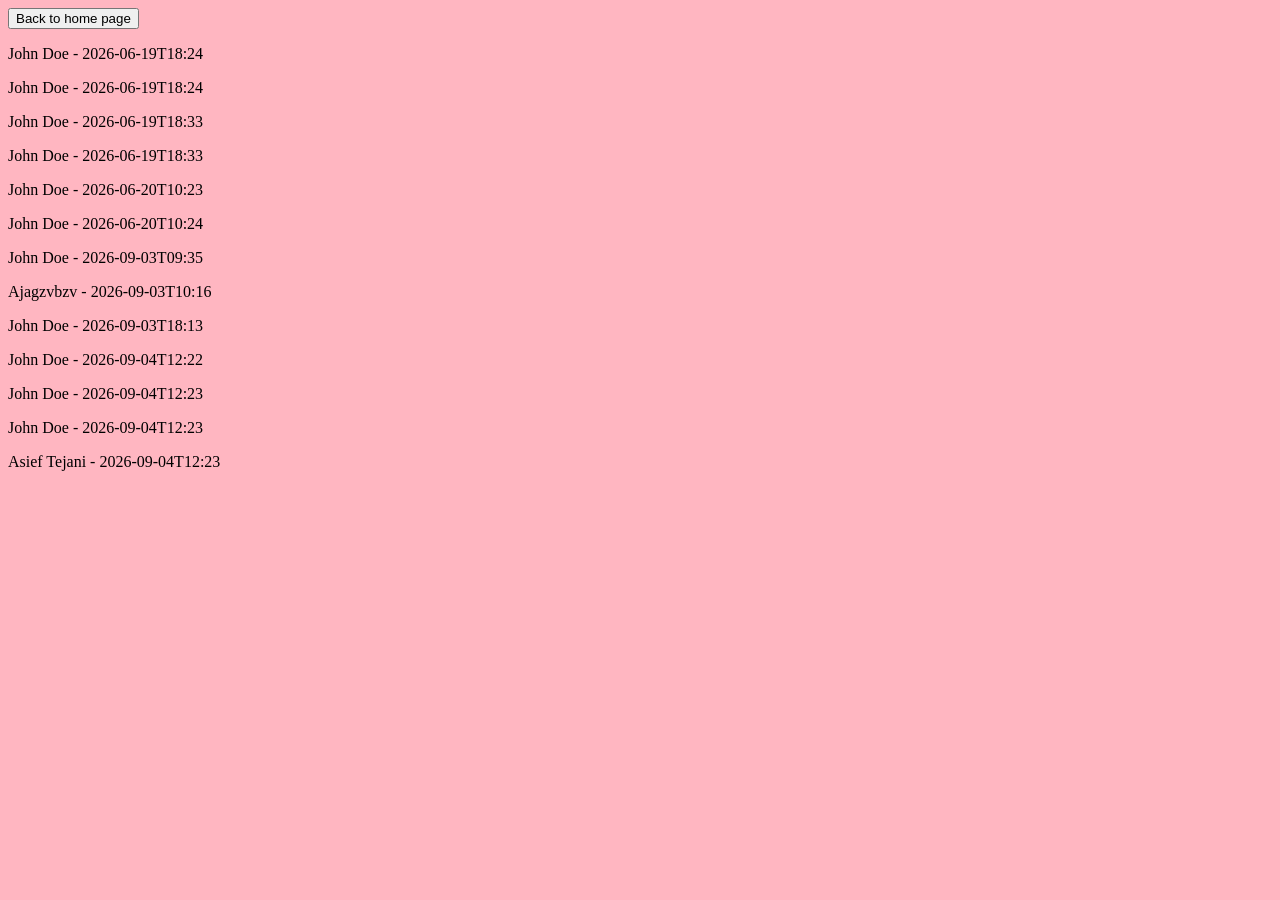
<file: myfrappe/files.html>
<!DOCTYPE html>
<html lang="en">
<head>
  <meta charset="UTF-8">
  <meta name="viewport" content="width=device-width, initial-scale=1.0">
  <title>Page Title</title>
<style>
body {background-color: lightpink;}</style>
</head>
<body>
<a href="/templates/index"><button>Back to home page</button></a>
<br>
<p>John Doe - 2026-06-19T18:24</p>
<p>John Doe - 2026-06-19T18:24</p>
<p>John Doe - 2026-06-19T18:33</p>
<p>John Doe - 2026-06-19T18:33</p>
<p>John Doe - 2026-06-20T10:23</p>
<p>John Doe - 2026-06-20T10:24</p>
<p>John Doe - 2026-09-03T09:35</p>
<p>Ajagzvbzv - 2026-09-03T10:16</p>
<p>John Doe - 2026-09-03T18:13</p>
<p>John Doe - 2026-09-04T12:22</p>
<p>John Doe - 2026-09-04T12:23</p>
<p>John Doe - 2026-09-04T12:23</p>
<p>Asief Tejani - 2026-09-04T12:23</p>
</file>
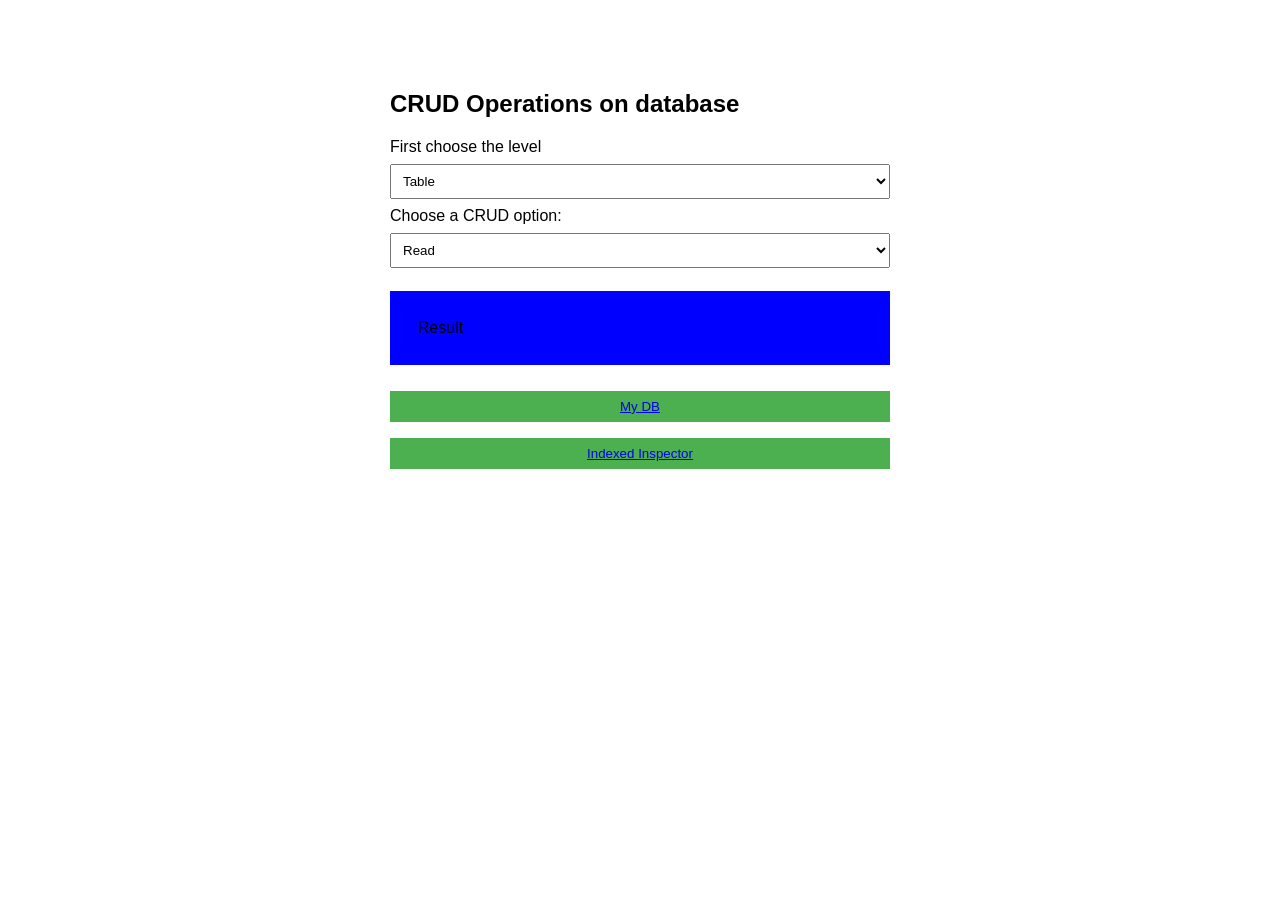
<file: myfrappe/templates/database.html>
<!DOCTYPE html>
<html>
<head>
  <title>File CRUD</title>
  <meta name="viewport" content="width=device-width, initial-scale=1.0">
  <style>
    body { font-family: sans-serif; max-width: 500px; margin: 50px auto; padding: 20px; }
    select, textarea, input, button { width: 100%; padding: 8px; margin: 8px 0; box-sizing: border-box; }
    button { background: #4CAF50; color: white; border: none; cursor: pointer; }
    button:hover { background: #45a049; }
    .starthide { display: none; }
    #result { background: blue; padding: 10px; margin-top: 15px; white-space: pre-wrap; }
    /* how to comment in css */
  </style>
</head>
<body>
  <h2>CRUD Operations on database</h2>
  
  <!-- how to comment in html -->
  <form method="post" action="/database"> 
  <label> First choose the level</label>
  <br>
  <select name="flask_ftcr" id="js_ftcr">
    <option value="file">File</option>
    <option selected value="table">Table</option>
    <option value="column">Columns</option>
    <option value="rows">Rows</option>
  </select>

  <label for="crud_operation">Choose a CRUD option:</label>
  <select name="operation_flask" id="operation" onchange="toggleFields()">
    <option value="">-- Select --</option>
    <option value="create">Create</option>
    <option selected value="read">Read</option>
    <option value="update">Update</option>
    <option value="delete">Delete</option>
  </select>

  <div id="fileFields" class="starthide">
    <label>Filename:</label>
    <input type="text" name="flask_file" id="filename" placeholder="e.g. data.txt" value="data.db">
    
    <div id="contentField" class="starthide">
      <label>Content:</label>
      <textarea name="content_flask" id="content" rows="6" placeholder="Enter file content..."></textarea>
    </div>
    
    <button onclick="performAction()">Submit Now</button>
  </div>

  <div id="result">
    <label>Result</label>
  </div>
  </form>
  
  <br>
  <button><a href="/templates/mydb">My DB</a></button>
  
  <br>
  <button><a href="/templates/dbinspector">Indexed  Inspector</a></button>
  
  <script>
    /*
    multi
    line
    comment
    in js
    */
    // vs single line comment in js //
    
    function toggleFields() {
      const op = document.getElementById('operation').value;
      const fileFields = document.getElementById('fileFields');
      const contentField = document.getElementById('contentField');
      
      if (!op) {
        fileFields.classList.add('myhidden');
        return;
      }
      fileFields.classList.remove('myhidden');
      
      
      // Only show content box for create and update
      if (op === 'create' || op === 'update') {
        contentField.classList.remove('hidden');
      } else {
        contentField.classList.add('hidden');
      }
    }

    function performAction() {
      const op = document.getElementById('operation').value;
      const filename = document.getElementById('filename').value;
      const content = document.getElementById('content').value;
      const result = document.getElementById('result');
      
      if (!filename) {
        result.textContent = 'Please enter a filename';
        return;
      }

      let message = `Operation: ${op.toUpperCase()}\nFilename: ${filename}`;
      
      switch(op) {
        case 'create':
          message += `\nContent: ${content}\n\nThis would CREATE the file with this content.`;
          break;
        case 'read':
          message += `\n\nThis would READ and display the file content.`;
          break;
        case 'update':
          message += `\nNew Content: ${content}\n\nThis would UPDATE the file.`;
          break;
        case 'delete':
          message += `\n\nThis would DELETE the file.`;
          break;
      }
      
      result.textContent = message + '\n\nNote: Real file operations need a backend like Node.js or PHP.';
    }
  </script>
</body>
</html>
</file>
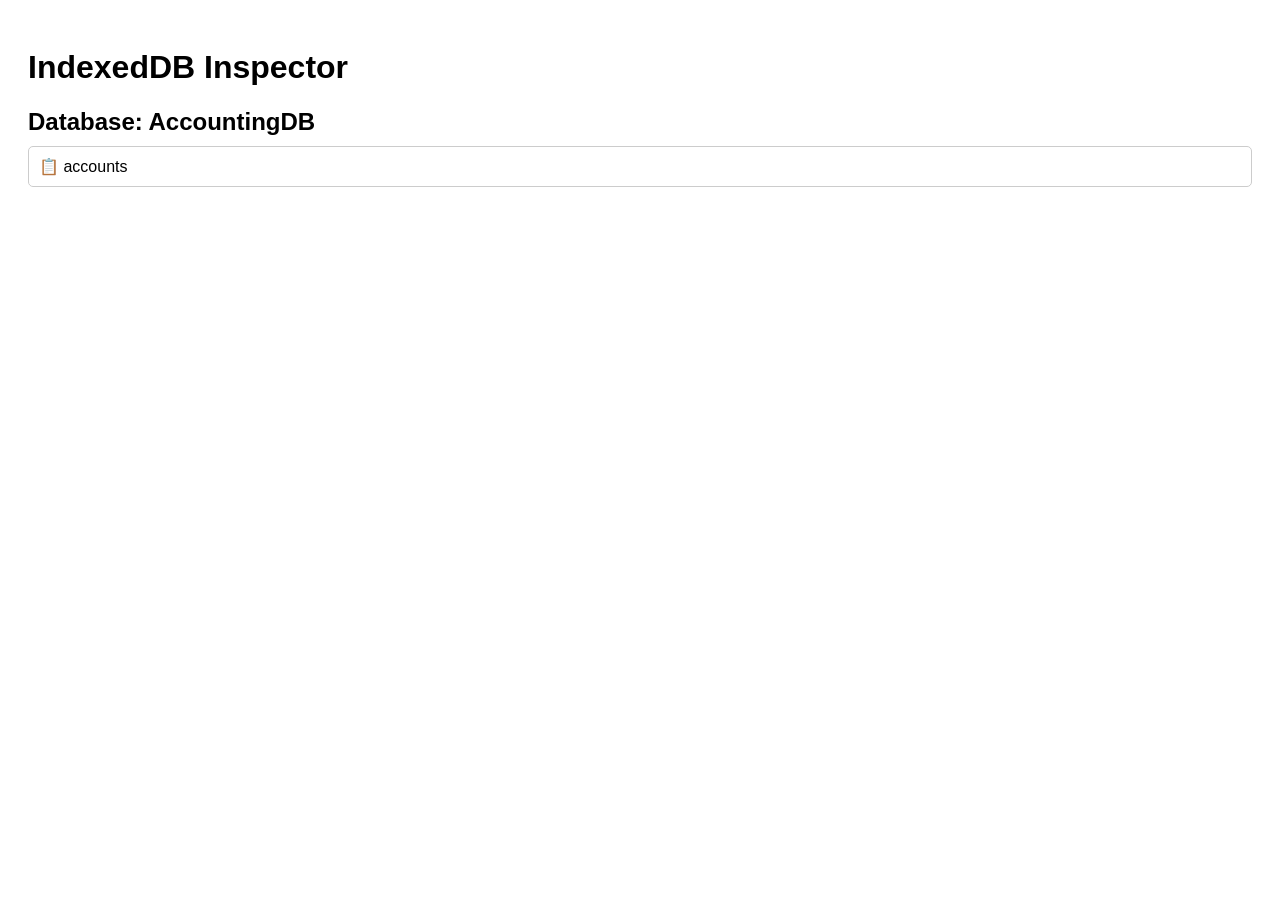
<file: myfrappe/templates/dbinspector.html>
<!DOCTYPE html>
<html>
<head>
    <meta charset="UTF-8">
    <title>IndexedDB Inspector</title>

    <style>
        body {
            font-family: Arial, sans-serif;
            padding: 20px;
        }

        .database {
            margin-bottom: 20px;
        }

        .database h2 {
            margin-bottom: 10px;
        }

        .store {
            padding: 10px;
            margin: 5px 0;
            border: 1px solid #ccc;
            border-radius: 5px;
        }
    </style>
</head>

<body>

    <h1>IndexedDB Inspector</h1>

    <div id="output"></div>


    <script>

        async function showIndexedDB() {

            const output = document.getElementById("output");

            // Get all IndexedDB databases
            const databases = await indexedDB.databases();

            if (databases.length === 0) {
                output.innerHTML = "<p>No IndexedDB databases found.</p>";
                return;
            }

            for (const database of databases) {

                // Open the database
                const request = indexedDB.open(database.name);

                request.onsuccess = function () {

                    const db = request.result;

                    // Create database section
                    const databaseDiv = document.createElement("div");
                    databaseDiv.className = "database";

                    databaseDiv.innerHTML = `
                        <h2>
                            Database: ${db.name}
                        </h2>
                    `;

                    // Get object stores
                    const stores = [...db.objectStoreNames];

                    if (stores.length === 0) {

                        databaseDiv.innerHTML +=
                            "<p>No object stores.</p>";

                    } else {

                        for (const storeName of stores) {

                            const storeDiv =
                                document.createElement("div");

                            storeDiv.className = "store";

                            storeDiv.textContent =
                                "📋 " + storeName;

                            databaseDiv.appendChild(storeDiv);
                        }
                    }

                    output.appendChild(databaseDiv);

                    db.close();
                };

                request.onerror = function () {
                    console.error(
                        "Could not open database:",
                        database.name
                    );
                };
            }
        }

        showIndexedDB();

    </script>

</body>
</html>
</file>
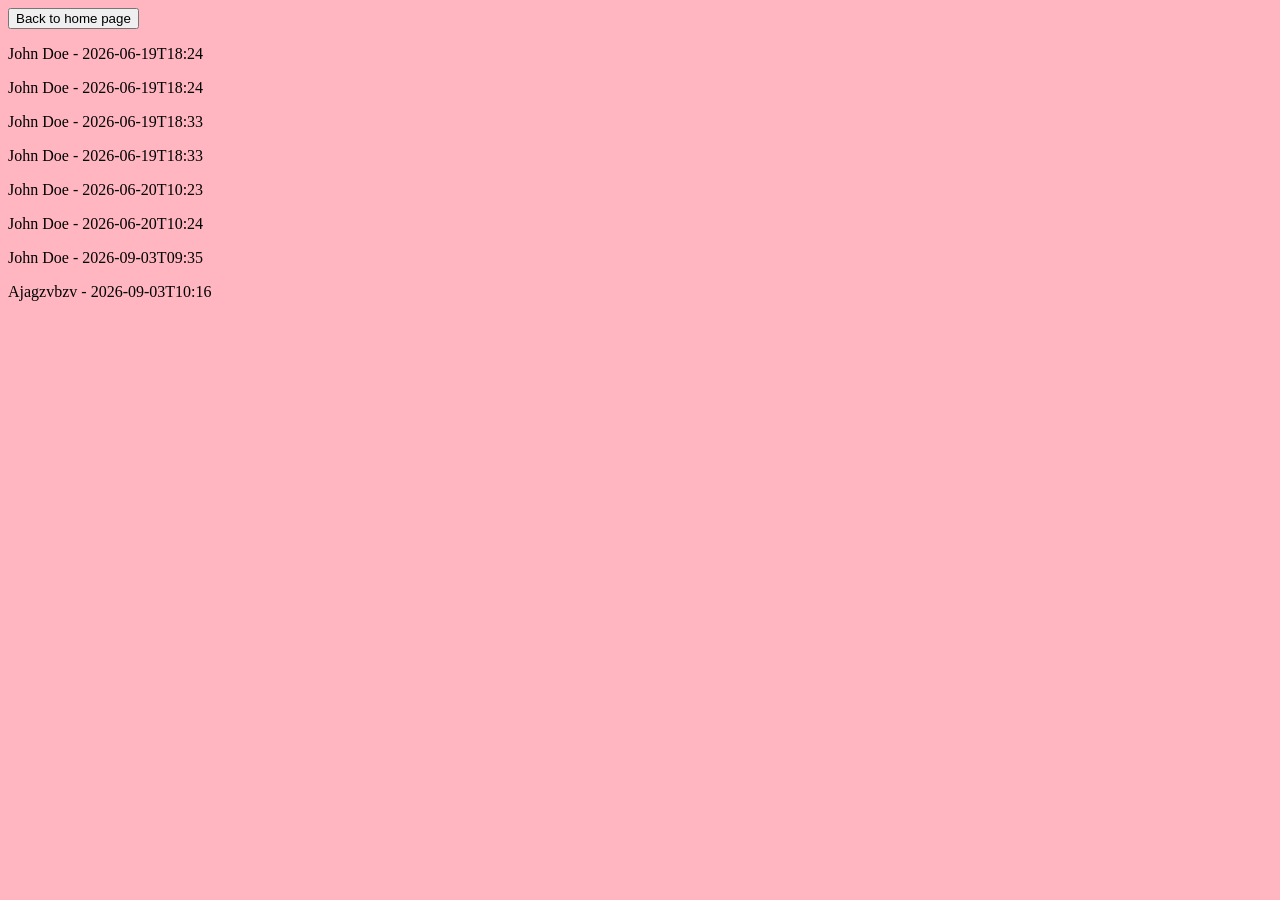
<file: myfrappe/templates/files.html>
<!DOCTYPE html>
<html lang="en">
<head>
  <meta charset="UTF-8">
  <meta name="viewport" content="width=device-width, initial-scale=1.0">
  <title>Page Title</title>
<style>
body {background-color: lightpink;}</style>
</head>
<body>
<a href="/templates/index"><button>Back to home page</button></a>
<br>
<p>John Doe - 2026-06-19T18:24</p>
<p>John Doe - 2026-06-19T18:24</p>
<p>John Doe - 2026-06-19T18:33</p>
<p>John Doe - 2026-06-19T18:33</p>
<p>John Doe - 2026-06-20T10:23</p>
<p>John Doe - 2026-06-20T10:24</p>
<p>John Doe - 2026-09-03T09:35</p>
<p>Ajagzvbzv - 2026-09-03T10:16</p>
</file>
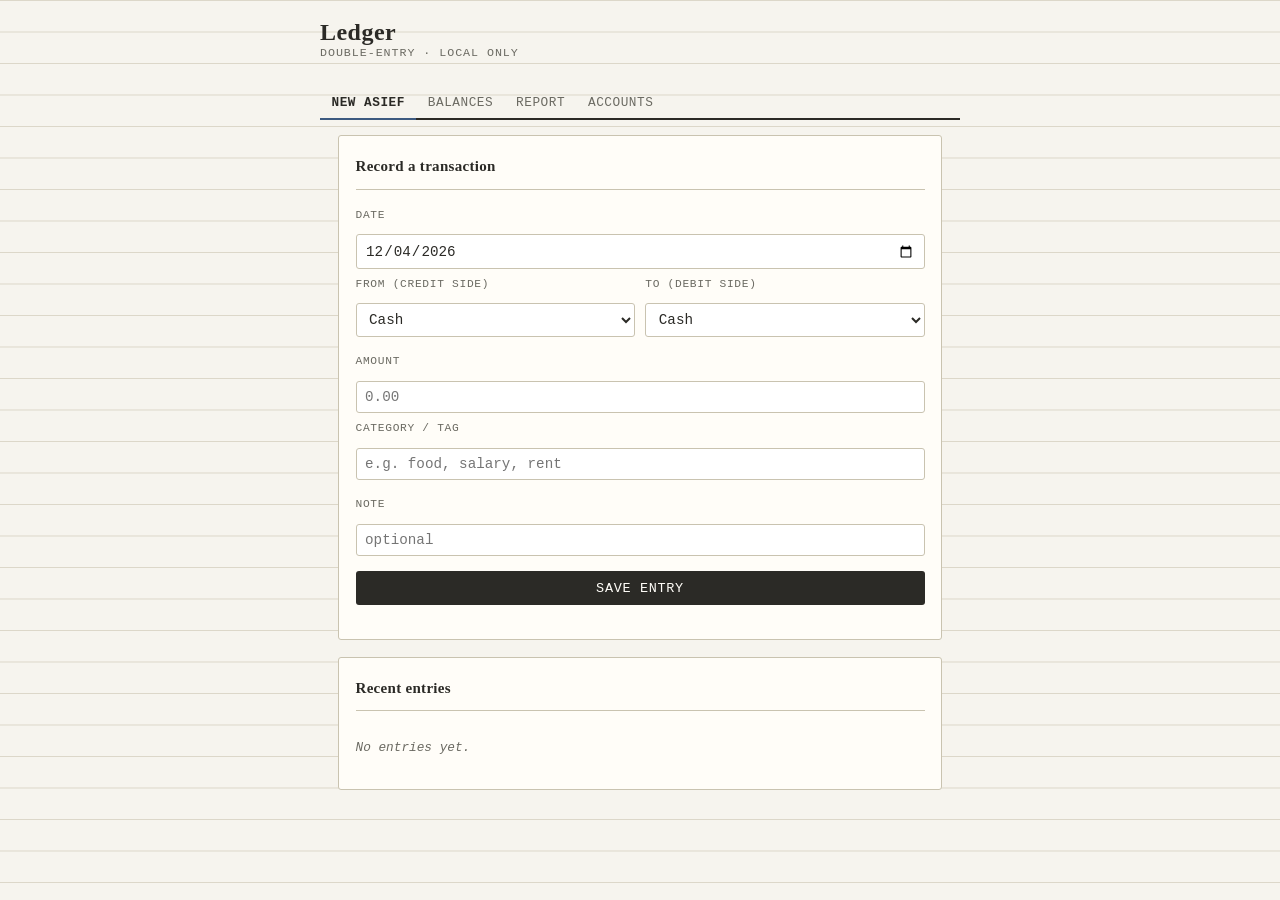
<file: myfrappe/templates/ledger.html>
<!DOCTYPE html>
<html lang="en">
<head>
<meta charset="UTF-8">
<meta name="viewport" content="width=device-width, initial-scale=1.0, maximum-scale=1.0">
<title>Ledger</title>
<style>
  :root{
    --paper:#f6f4ee;
    --paper-line:#dcd7c9;
    --ink:#2b2a26;
    --ink-soft:#6b6a62;
    --rule:#c9c3b0;
    --debit:#8a3b2f;
    --credit:#2f5d4f;
    --accent:#3d5a80;
    --panel:#fffdf8;
    --danger:#8a3b2f;
    --radius:3px;
  }
  *{box-sizing:border-box;}
  html,body{margin:0;padding:0;}
  body{
    background:var(--paper);
    background-image:
      linear-gradient(var(--paper-line) 1px, transparent 1px);
    background-size: 100% 2.1em;
    color:var(--ink);
    font-family: "Courier New", ui-monospace, "SF Mono", Menlo, monospace;
    font-size:15px;
    line-height:2.1em;
    padding:0 0 4em 0;
    min-height:100vh;
  }
  header{
    padding: 1.5em 1.2em 0.6em 1.2em;
    line-height:1.3em;
  }
  header h1{
    font-family: Georgia, "Times New Roman", serif;
    font-weight:700;
    font-size:1.6em;
    margin:0;
    letter-spacing:0.02em;
  }
  header .sub{
    color:var(--ink-soft);
    font-size:0.78em;
    letter-spacing:0.08em;
    text-transform:uppercase;
    margin-top:0.2em;
  }
  nav{
    display:flex;
    gap:0;
    margin:1em 1.2em 0 1.2em;
    border-bottom:2px solid var(--ink);
  }
  nav button{
    font-family:inherit;
    font-size:0.85em;
    letter-spacing:0.04em;
    background:none;
    border:none;
    padding:0.6em 0.9em;
    color:var(--ink-soft);
    cursor:pointer;
    text-transform:uppercase;
    border-bottom:2px solid transparent;
    margin-bottom:-2px;
  }
  nav button.active{
    color:var(--ink);
    border-bottom:2px solid var(--accent);
    font-weight:700;
  }
  main{
    padding: 1em 1.2em 2em 1.2em;
  }
  .card{
    background:var(--panel);
    border:1px solid var(--rule);
    border-radius:var(--radius);
    padding:1em 1.1em;
    margin-bottom:1.1em;
  }
  .card h2{
    font-family: Georgia, serif;
    font-size:1em;
    margin:0 0 0.7em 0;
    padding-bottom:0.4em;
    border-bottom:1px solid var(--rule);
    letter-spacing:0.02em;
  }
  label{
    display:block;
    font-size:0.75em;
    text-transform:uppercase;
    letter-spacing:0.06em;
    color:var(--ink-soft);
    margin:0.8em 0 0.25em 0;
  }
  label:first-child{margin-top:0;}
  input[type=text], input[type=number], input[type=date], select, textarea{
    width:100%;
    font-family:inherit;
    font-size:0.95em;
    padding:0.5em 0.6em;
    border:1px solid var(--rule);
    border-radius:var(--radius);
    background:#fff;
    color:var(--ink);
  }
  input:focus, select:focus, textarea:focus, button:focus{
    outline:2px solid var(--accent);
    outline-offset:1px;
  }
  .row{display:flex; gap:0.7em;}
  .row > *{flex:1;}
  button.primary{
    font-family:inherit;
    margin-top:1.1em;
    width:100%;
    padding:0.7em;
    background:var(--ink);
    color:var(--panel);
    border:none;
    border-radius:var(--radius);
    font-size:0.9em;
    letter-spacing:0.05em;
    text-transform:uppercase;
    cursor:pointer;
  }
  button.primary:active{ transform: translateY(1px); }
  button.ghost{
    font-family:inherit;
    background:none;
    border:1px solid var(--rule);
    border-radius:var(--radius);
    color:var(--ink-soft);
    font-size:0.8em;
    padding:0.4em 0.7em;
    cursor:pointer;
  }
  .msg{
    font-size:0.8em;
    margin-top:0.6em;
    color:var(--credit);
    min-height:1em;
  }
  .msg.error{color:var(--danger);}

  /* balances */
  .balance-list{list-style:none; margin:0; padding:0;}
  .balance-list li{
    display:flex;
    justify-content:space-between;
    padding:0.4em 0;
    border-bottom:1px dashed var(--rule);
  }
  .balance-list li:last-child{border-bottom:none;}
  .bal-name{color:var(--ink);}
  .bal-num{font-variant-numeric: tabular-nums; font-weight:700;}
  .bal-num.neg{color:var(--debit);}
  .bal-num.pos{color:var(--credit);}
  .total-line{
    display:flex; justify-content:space-between;
    padding-top:0.6em; margin-top:0.4em;
    border-top:2px solid var(--ink);
    font-weight:700;
  }

  /* transaction list */
  .tx{
    border-bottom:1px dashed var(--rule);
    padding:0.6em 0;
  }
  .tx:last-child{border-bottom:none;}
  .tx-top{
    display:flex; justify-content:space-between; align-items:baseline;
    font-size:0.95em;
  }
  .tx-amt{font-variant-numeric: tabular-nums; font-weight:700;}
  .tx-meta{
    font-size:0.75em;
    color:var(--ink-soft);
    margin-top:0.15em;
  }
  .tx-flow{
    font-size:0.85em;
    margin-top:0.2em;
  }
  .tx-flow .from{color:var(--debit);}
  .tx-flow .to{color:var(--credit);}
  .tx-del{
    float:right;
    background:none;
    border:none;
    color:var(--ink-soft);
    font-size:0.75em;
    cursor:pointer;
    text-decoration:underline;
  }

  .filter-bar{
    display:flex;
    gap:0.6em;
    flex-wrap:wrap;
    margin-bottom:0.8em;
  }
  .filter-bar > *{flex:1; min-width:120px;}

  .empty{
    color:var(--ink-soft);
    font-size:0.85em;
    font-style:italic;
    padding:0.8em 0;
  }

  .tag{
    display:inline-block;
    font-size:0.7em;
    text-transform:uppercase;
    letter-spacing:0.04em;
    background:var(--paper);
    border:1px solid var(--rule);
    border-radius:2px;
    padding:0.1em 0.4em;
    color:var(--ink-soft);
  }

  section.view{display:none;}
  section.view.active{display:block;}

  @media (min-width: 640px){
    main{max-width:640px; margin:0 auto;}
    header{max-width:640px; margin:0 auto; padding-left:0; padding-right:0;}
    nav{max-width:640px; margin:1em auto 0 auto;}
  }
</style>
</head>
<body>

<header>
  <h1>Ledger</h1>
  <div class="sub">double-entry &middot; local only</div>
</header>

<nav>
  <button data-view="entry" class="active">New Asief</button>
  <button data-view="balances">Balances</button>
  <button data-view="report">Report</button>
  <button data-view="accounts">Accounts</button>
</nav>

<main>

  <!-- ENTRY -->
  <section class="view active" id="view-entry">
    <div class="card">
      <h2>Record a transaction</h2>
      <label for="tx-date">Date</label>
      <input type="date" id="tx-date">

      <div class="row">
        <div>
          <label for="tx-from">From (credit side)</label>
          <select id="tx-from"></select>
        </div>
        <div>
          <label for="tx-to">To (debit side)</label>
          <select id="tx-to"></select>
        </div>
      </div>

      <label for="tx-amount">Amount</label>
      <input type="number" id="tx-amount" step="0.01" min="0" placeholder="0.00">

      <div class="row">
        <div>
          <label for="tx-category">Category / tag</label>
          <input type="text" id="tx-category" placeholder="e.g. food, salary, rent" list="category-list">
          <datalist id="category-list"></datalist>
        </div>
      </div>

      <label for="tx-note">Note</label>
      <input type="text" id="tx-note" placeholder="optional">

      <button class="primary" id="btn-save-tx">Save entry</button>
      <div class="msg" id="tx-msg"></div>
    </div>

    <div class="card">
      <h2>Recent entries</h2>
      <div id="recent-list"></div>
    </div>
  </section>

  <!-- BALANCES -->
  <section class="view" id="view-balances">
    <div class="card">
      <h2>Account balances</h2>
      <p style="color:var(--ink-soft); font-size:0.78em; margin-top:-0.4em;">
        Positive = net inflow (debit &gt; credit) to that account.
      </p>
      <ul class="balance-list" id="balance-list"></ul>
    </div>
  </section>

  <!-- REPORT -->
  <section class="view" id="view-report">
    <div class="card">
      <h2>Filter</h2>
      <div class="filter-bar">
        <div>
          <label for="f-from">From date</label>
          <input type="date" id="f-from">
        </div>
        <div>
          <label for="f-to">To date</label>
          <input type="date" id="f-to">
        </div>
      </div>
      <div class="filter-bar">
        <div>
          <label for="f-category">Category</label>
          <select id="f-category"><option value="">All categories</option></select>
        </div>
        <div>
          <label for="f-account">Account</label>
          <select id="f-account"><option value="">All accounts</option></select>
        </div>
      </div>
      <button class="ghost" id="btn-clear-filter">Clear filters</button>
    </div>

    <div class="card">
      <h2>Totals by category</h2>
      <ul class="balance-list" id="category-totals"></ul>
      <div class="total-line"><span>Total (filtered)</span><span id="filtered-total">0.00</span></div>
    </div>

    <div class="card">
      <h2>Entries (<span id="filtered-count">0</span>)</h2>
      <div id="filtered-list"></div>
    </div>
  </section>

  <!-- ACCOUNTS -->
  <section class="view" id="view-accounts">
    <div class="card">
      <h2>Add account</h2>
      <label for="acc-name">Account name</label>
      <input type="text" id="acc-name" placeholder="e.g. Cash, Bank, Salary, Groceries">
      <button class="primary" id="btn-add-account">Add account</button>
      <div class="msg" id="acc-msg"></div>
    </div>
    <div class="card">
      <h2>All accounts</h2>
      <ul class="balance-list" id="account-list"></ul>
      <p style="color:var(--ink-soft); font-size:0.75em; margin-top:0.8em;">
        Accounts used in a transaction can't be deleted.
      </p>
    </div>
  </section>

</main>

<script>
/* ---------- DB layer ---------- */
const DB_NAME = "ledger_v1";
const DB_VERSION = 1;
let db;

function openDB(){
  return new Promise((resolve, reject) => {
    const req = indexedDB.open(DB_NAME, DB_VERSION);
    req.onupgradeneeded = (e) => {
      const d = e.target.result;
      if(!d.objectStoreNames.contains("accounts")){
        const s = d.createObjectStore("accounts", { keyPath:"id", autoIncrement:true });
        s.createIndex("by_name", "name", { unique:true });
      }
      if(!d.objectStoreNames.contains("transactions")){
        const s = d.createObjectStore("transactions", { keyPath:"id", autoIncrement:true });
        s.createIndex("by_date", "date");
        s.createIndex("by_category", "category");
        s.createIndex("by_from", "fromId");
        s.createIndex("by_to", "toId");
      }
    };
    req.onsuccess = e => resolve(e.target.result);
    req.onerror = e => reject(e.target.error);
  });
}

function tx(store, mode){
  return db.transaction(store, mode).objectStore(store);
}
function reqPromise(req){
  return new Promise((resolve, reject) => {
    req.onsuccess = () => resolve(req.result);
    req.onerror = () => reject(req.error);
  });
}

async function getAllAccounts(){
  return reqPromise(tx("accounts","readonly").getAll());
}
async function addAccount(name){
  return reqPromise(tx("accounts","readwrite").add({ name }));
}
async function deleteAccount(id){
  return reqPromise(tx("accounts","readwrite").delete(id));
}
async function getAllTx(){
  const all = await reqPromise(tx("transactions","readonly").getAll());
  return all.sort((a,b) => b.date.localeCompare(a.date) || b.id - a.id);
}
async function addTx(entry){
  return reqPromise(tx("transactions","readwrite").add(entry));
}
async function deleteTx(id){
  return reqPromise(tx("transactions","readwrite").delete(id));
}

/* ---------- state ---------- */
let accounts = [];
let allTx = [];

function accName(id){
  const a = accounts.find(a => a.id === id);
  return a ? a.name : "(deleted)";
}
function fmt(n){
  const sign = n < 0 ? "-" : "";
  return sign + Math.abs(n).toFixed(2);
}

/* ---------- navigation ---------- */
document.querySelectorAll("nav button").forEach(btn => {
  btn.addEventListener("click", () => {
    document.querySelectorAll("nav button").forEach(b => b.classList.remove("active"));
    document.querySelectorAll("section.view").forEach(v => v.classList.remove("active"));
    btn.classList.add("active");
    document.getElementById("view-" + btn.dataset.view).classList.add("active");
    if(btn.dataset.view === "balances") renderBalances();
    if(btn.dataset.view === "report") renderReport();
    if(btn.dataset.view === "accounts") renderAccountsView();
  });
});

/* ---------- accounts view ---------- */
async function refreshAccounts(){
  accounts = await getAllAccounts();
  accounts.sort((a,b) => a.name.localeCompare(b.name));
  populateAccountSelects();
}

function populateAccountSelects(){
  const selects = [document.getElementById("tx-from"), document.getElementById("tx-to"), document.getElementById("f-account")];
  const fAccount = document.getElementById("f-account");
  [document.getElementById("tx-from"), document.getElementById("tx-to")].forEach(sel => {
    const cur = sel.value;
    sel.innerHTML = accounts.map(a => `<option value="${a.id}">${escapeHtml(a.name)}</option>`).join("");
    if(cur) sel.value = cur;
  });
  const curF = fAccount.value;
  fAccount.innerHTML = `<option value="">All accounts</option>` + accounts.map(a => `<option value="${a.id}">${escapeHtml(a.name)}</option>`).join("");
  fAccount.value = curF;
}

document.getElementById("btn-add-account").addEventListener("click", async () => {
  const nameInput = document.getElementById("acc-name");
  const msg = document.getElementById("acc-msg");
  const name = nameInput.value.trim();
  msg.className = "msg";
  if(!name){ msg.textContent = "Enter an account name."; msg.className = "msg error"; return; }
  try{
    await addAccount(name);
    nameInput.value = "";
    msg.textContent = "Added.";
    await refreshAccounts();
    renderAccountsView();
  }catch(e){
    msg.textContent = "That account already exists.";
    msg.className = "msg error";
  }
});

async function renderAccountsView(){
  const list = document.getElementById("account-list");
  if(accounts.length === 0){
    list.innerHTML = `<div class="empty">No accounts yet. Add at least two (e.g. Cash, Groceries) to start recording entries.</div>`;
    return;
  }
  const usedIds = new Set();
  allTx.forEach(t => { usedIds.add(t.fromId); usedIds.add(t.toId); });
  list.innerHTML = accounts.map(a => `
    <li>
      <span class="bal-name">${escapeHtml(a.name)}</span>
      <span>${usedIds.has(a.id) ? '<span class="tag">in use</span>' : `<button class="tx-del" data-del-acc="${a.id}">delete</button>`}</span>
    </li>
  `).join("");
  list.querySelectorAll("[data-del-acc]").forEach(btn => {
    btn.addEventListener("click", async () => {
      await deleteAccount(Number(btn.dataset.delAcc));
      await refreshAccounts();
      renderAccountsView();
    });
  });
}

/* ---------- entry view ---------- */
document.getElementById("tx-date").valueAsDate = new Date();

document.getElementById("btn-save-tx").addEventListener("click", async () => {
  const msg = document.getElementById("tx-msg");
  msg.className = "msg";
  const date = document.getElementById("tx-date").value;
  const fromId = Number(document.getElementById("tx-from").value);
  const toId = Number(document.getElementById("tx-to").value);
  const amount = parseFloat(document.getElementById("tx-amount").value);
  const category = document.getElementById("tx-category").value.trim();
  const note = document.getElementById("tx-note").value.trim();

  if(!date){ msg.textContent = "Pick a date."; msg.className="msg error"; return; }
  if(!fromId || !toId){ msg.textContent = "Add accounts first (Accounts tab)."; msg.className="msg error"; return; }
  if(fromId === toId){ msg.textContent = "From and To must differ."; msg.className="msg error"; return; }
  if(!amount || amount <= 0){ msg.textContent = "Enter a positive amount."; msg.className="msg error"; return; }

  await addTx({ date, fromId, toId, amount, category, note, created: Date.now() });
  document.getElementById("tx-amount").value = "";
  document.getElementById("tx-category").value = "";
  document.getElementById("tx-note").value = "";
  msg.textContent = "Saved.";

  await refreshTx();
  renderRecent();
});

function renderRecent(){
  const list = document.getElementById("recent-list");
  const recent = allTx.slice(0, 8);
  if(recent.length === 0){
    list.innerHTML = `<div class="empty">No entries yet.</div>`;
    return;
  }
  list.innerHTML = recent.map(txRowHtml).join("");
  attachDeleteHandlers(list);
}

function txRowHtml(t){
  return `
    <div class="tx">
      <div class="tx-top">
        <span>${t.date}</span>
        <span class="tx-amt">${fmt(t.amount)}</span>
      </div>
      <div class="tx-flow"><span class="from">${escapeHtml(accName(t.fromId))}</span> &rarr; <span class="to">${escapeHtml(accName(t.toId))}</span></div>
      <div class="tx-meta">
        ${t.category ? `<span class="tag">${escapeHtml(t.category)}</span> ` : ""}${escapeHtml(t.note||"")}
        <button class="tx-del" data-del-tx="${t.id}">delete</button>
      </div>
    </div>
  `;
}

function attachDeleteHandlers(container){
  container.querySelectorAll("[data-del-tx]").forEach(btn => {
    btn.addEventListener("click", async () => {
      await deleteTx(Number(btn.dataset.delTx));
      await refreshTx();
      renderRecent();
      renderBalances();
      renderReport();
    });
  });
}

/* ---------- balances view ---------- */
function renderBalances(){
  const list = document.getElementById("balance-list");
  const bal = {};
  accounts.forEach(a => bal[a.id] = 0);
  allTx.forEach(t => {
    bal[t.toId] = (bal[t.toId]||0) + t.amount;
    bal[t.fromId] = (bal[t.fromId]||0) - t.amount;
  });
  if(accounts.length === 0){
    list.innerHTML = `<div class="empty">No accounts yet.</div>`;
    return;
  }
  const rows = accounts.map(a => {
    const v = bal[a.id]||0;
    const cls = v > 0 ? "pos" : (v < 0 ? "neg" : "");
    return `<li><span class="bal-name">${escapeHtml(a.name)}</span><span class="bal-num ${cls}">${fmt(v)}</span></li>`;
  });
  list.innerHTML = rows.join("");
}

/* ---------- report view ---------- */
function populateReportFilters(){
  const catSet = new Set(allTx.map(t => t.category).filter(c => c));
  const catSel = document.getElementById("f-category");
  const cur = catSel.value;
  catSel.innerHTML = `<option value="">All categories</option>` + [...catSet].sort().map(c => `<option value="${escapeHtml(c)}">${escapeHtml(c)}</option>`).join("");
  catSel.value = cur;

  const dl = document.getElementById("category-list");
  dl.innerHTML = [...catSet].sort().map(c => `<option value="${escapeHtml(c)}">`).join("");
}

function filteredTx(){
  const from = document.getElementById("f-from").value;
  const to = document.getElementById("f-to").value;
  const cat = document.getElementById("f-category").value;
  const acc = document.getElementById("f-account").value;
  return allTx.filter(t => {
    if(from && t.date < from) return false;
    if(to && t.date > to) return false;
    if(cat && t.category !== cat) return false;
    if(acc && String(t.fromId) !== acc && String(t.toId) !== acc) return false;
    return true;
  });
}

function renderReport(){
  populateReportFilters();
  const list = filteredTx();

  // totals by category
  const totals = {};
  let grand = 0;
  list.forEach(t => {
    const key = t.category || "(uncategorized)";
    totals[key] = (totals[key]||0) + t.amount;
    grand += t.amount;
  });
  const catList = document.getElementById("category-totals");
  const keys = Object.keys(totals).sort((a,b) => totals[b]-totals[a]);
  if(keys.length === 0){
    catList.innerHTML = `<div class="empty">No entries match this filter.</div>`;
  } else {
    catList.innerHTML = keys.map(k => `<li><span class="bal-name">${escapeHtml(k)}</span><span class="bal-num">${fmt(totals[k])}</span></li>`).join("");
  }
  document.getElementById("filtered-total").textContent = fmt(grand);
  document.getElementById("filtered-count").textContent = list.length;

  const fl = document.getElementById("filtered-list");
  if(list.length === 0){
    fl.innerHTML = `<div class="empty">Nothing here.</div>`;
  } else {
    fl.innerHTML = list.map(txRowHtml).join("");
    attachDeleteHandlers(fl);
  }
}

["f-from","f-to","f-category","f-account"].forEach(id => {
  document.getElementById(id).addEventListener("change", renderReport);
});
document.getElementById("btn-clear-filter").addEventListener("click", () => {
  document.getElementById("f-from").value = "";
  document.getElementById("f-to").value = "";
  document.getElementById("f-category").value = "";
  document.getElementById("f-account").value = "";
  renderReport();
});

/* ---------- utils ---------- */
function escapeHtml(s){
  return String(s).replace(/[&<>"']/g, c => ({"&":"&amp;","<":"&lt;",">":"&gt;",'"':"&quot;","'":"&#39;"}[c]));
}

/* ---------- boot ---------- */
async function refreshTx(){
  allTx = await getAllTx();
}

(async function init(){
  db = await openDB();
  await refreshAccounts();
  await refreshTx();

  if(accounts.length === 0){
    // seed a couple of starter accounts so the app isn't empty on first run
    await addAccount("Cash");
    await addAccount("Opening Balance");
    await refreshAccounts();
  }

  renderRecent();
  renderBalances();
})();
</script>
</body>
</html>
</file>
